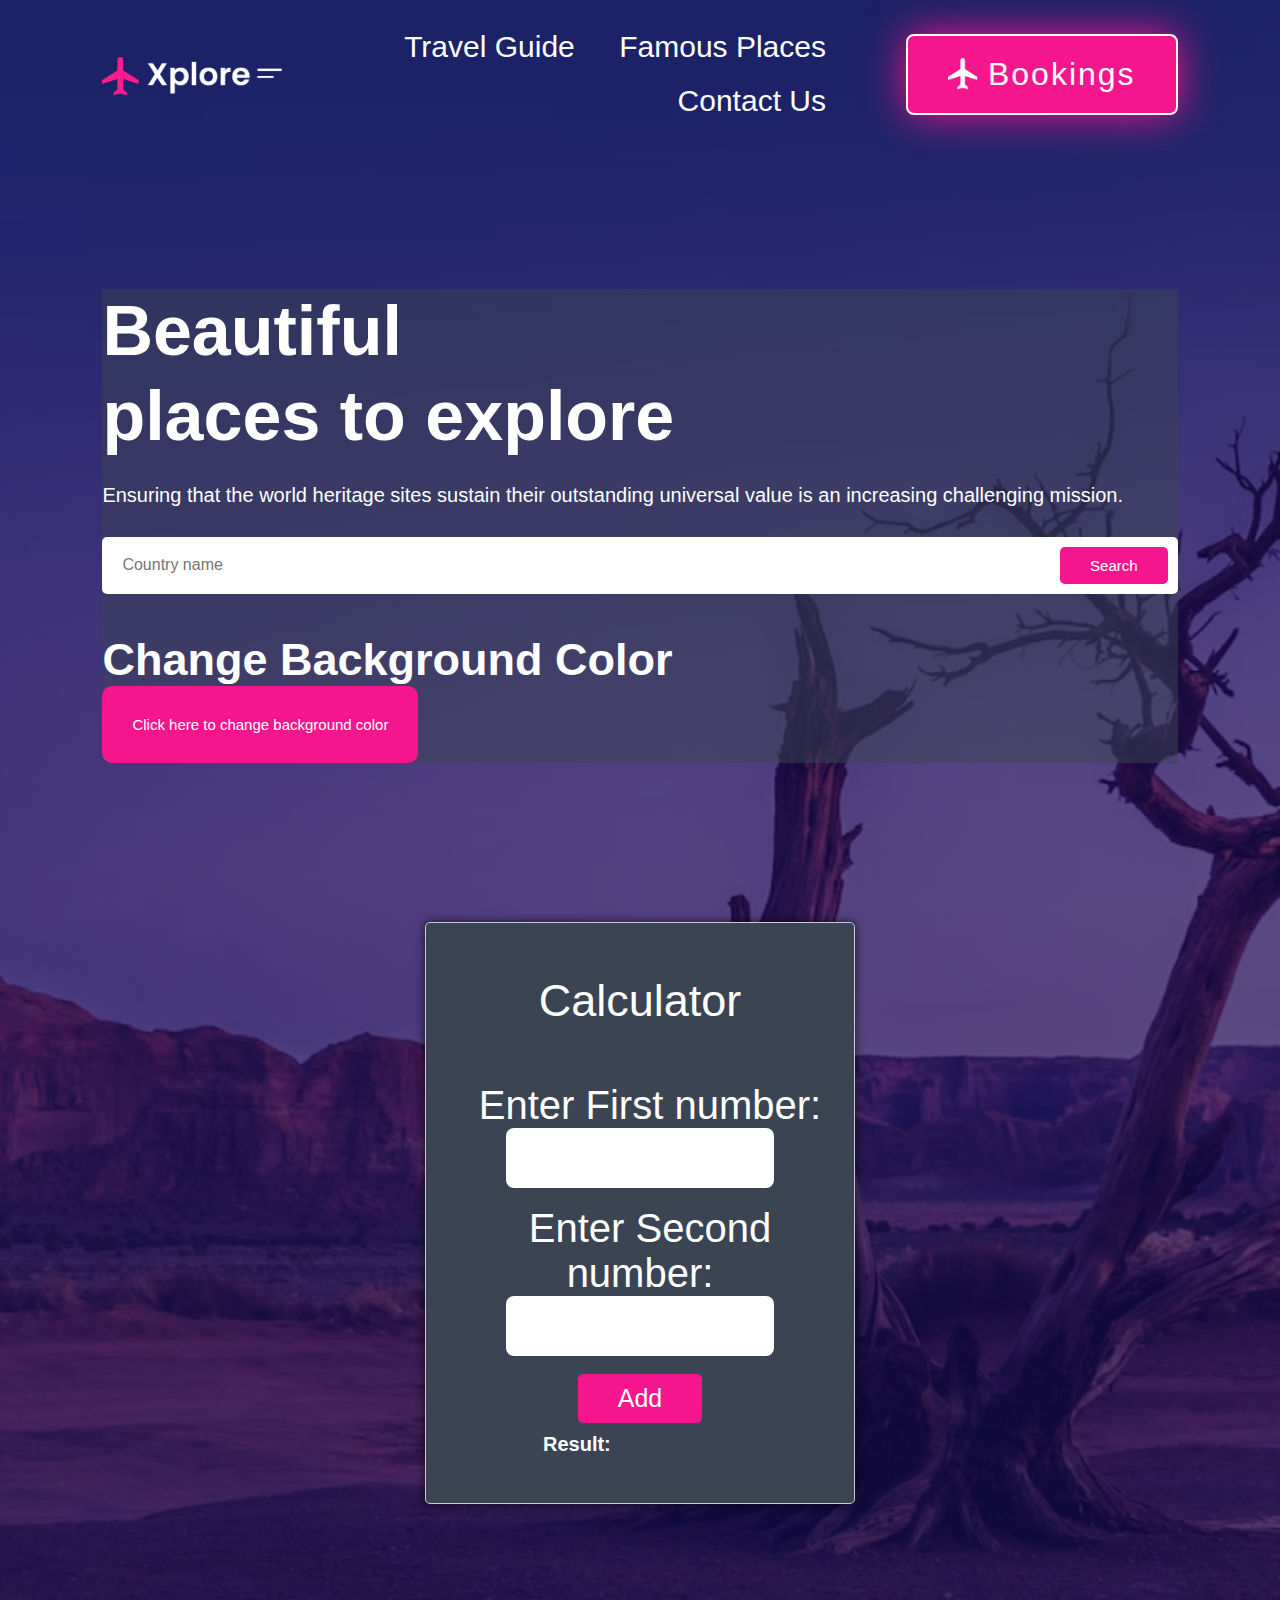
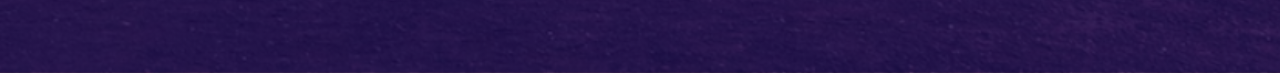
<file: Level1task2/index.html>
<!DOCTYPE html>
<html lang="en">
<head>
    <meta charset="UTF-8">
    <meta http-equiv="X-UA-Compatible" content="IE=edge">
    <meta name="viewport" content="width=device-width, initial-scale=1.0, user-scalable=no">
    <title>Level 1 Task 2</title>
    <link rel="stylesheet" href="https://cdnjs.cloudflare.com/ajax/libs/font-awesome/5.15.3/css/all.min.css"/>
      <script src="https://code.jquery.com/jquery-3.4.1.js"></script>
    <link rel="stylesheet" href="style.css">
    

</head>
<body>
    <div class="container">
        <nav>
            <img src="images/logo.png" class="logo">
            <ul>
                <li><a href="#">Travel Guide</a></li>
                <li><a href="#">Famous Places</a></li>
                <li><a href="#">Contact Us</a></li>
            </ul>
            <button class="btn"><img src="images/icon.png" >Bookings</button>
        </nav>
        <div class="content">
            <h1>Beautiful <br>places to explore</h1>
            <P>Ensuring that the world heritage sites sustain their
                outstanding universal value is an increasing challenging mission.</P>
                <form>
                    <input  type="text" placeholder="Country name">
                    <button  class="btn1">Search</button>
                </form>

                <h2>Change Background Color</h2>
                <button id="colorChangeButton">Click here to change background color</button>
                
        </div>


    <div class="container1">
        <div class="calculator">
            <h1>Calculator</h1>
        
            <label for="num1">Enter First number:</label>
            <input type="text" id="num1">
            <br>
        
            <label for="num2">Enter Second number:</label>
            <input type="text" id="num2"><br>
        
            <button onclick="addNumbers()">Add</button>
        
            <p id="result">Result: </p>
            
        </div>  
    </div>

        
    </div>


    

    
 </body>
</html>


<script src="script.js"></script>
</body>
</html>
</file>
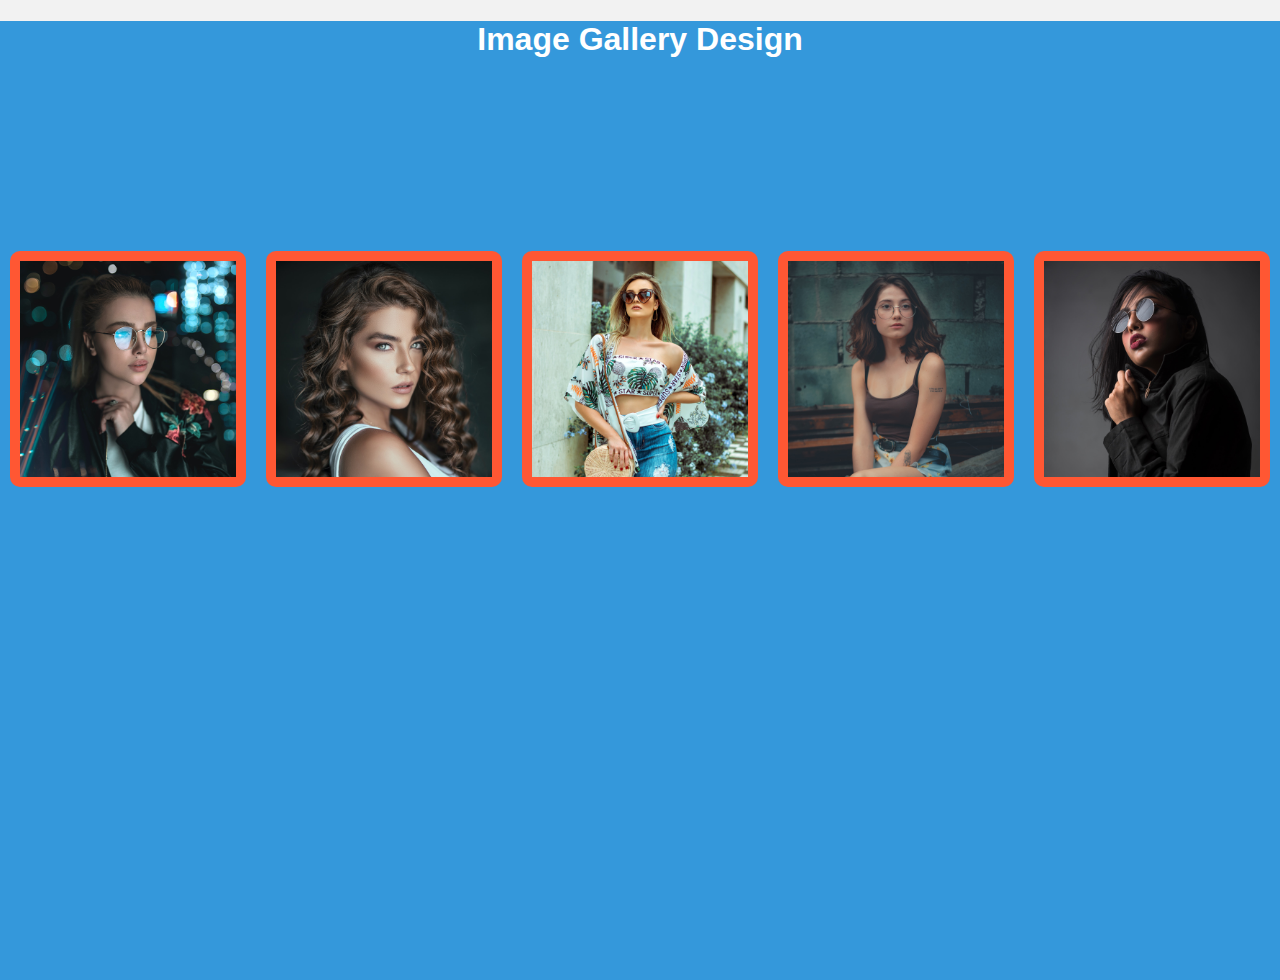
<file: Level3task1/index.html>
<!DOCTYPE html>
<html lang="en">
<head>
    <meta charset="UTF-8">
    <meta name="viewport" content="width=device-width, initial-scale=1.0">
    <title>Image Gallery with Slideshow</title>
    <link rel="stylesheet" href="style.css">
</head>
<body>

<div class="content">
    <h1>Image Gallery Design </h1>
    <div class="image-gallery">
        
        <div class="thumbnails">
            <div class="thumbnail">
                <img src="images/1.jpg" alt="Image 1">
            </div>
            <div class="thumbnail">
                <img src="images/2.jpg" alt="Image 2">
            </div>
            <div class="thumbnail">
                <img src="images/3.jpg" alt="Image 3">
            </div>
            <div class="thumbnail">
                <img src="images/4.jpg" alt="Image 4">
            </div>
            <div class="thumbnail">
                <img src="images/5.jpg" alt="Image 5">
            </div>
        </div>
        <div class="slideshow">
            <img src="images/1.jpg" alt="Image 1">
            <img src="images/2.jpg" alt="Image 2">
            <img src="images/3.jpg" alt="Image 3">
            <img src="images/4.jpg" alt="Image 4">
            <img src="images/5.jpg" alt="Image 5">
        </div>
    </div>
</div>
    <script src="script.js"></script>
</body>
</html>
</file>
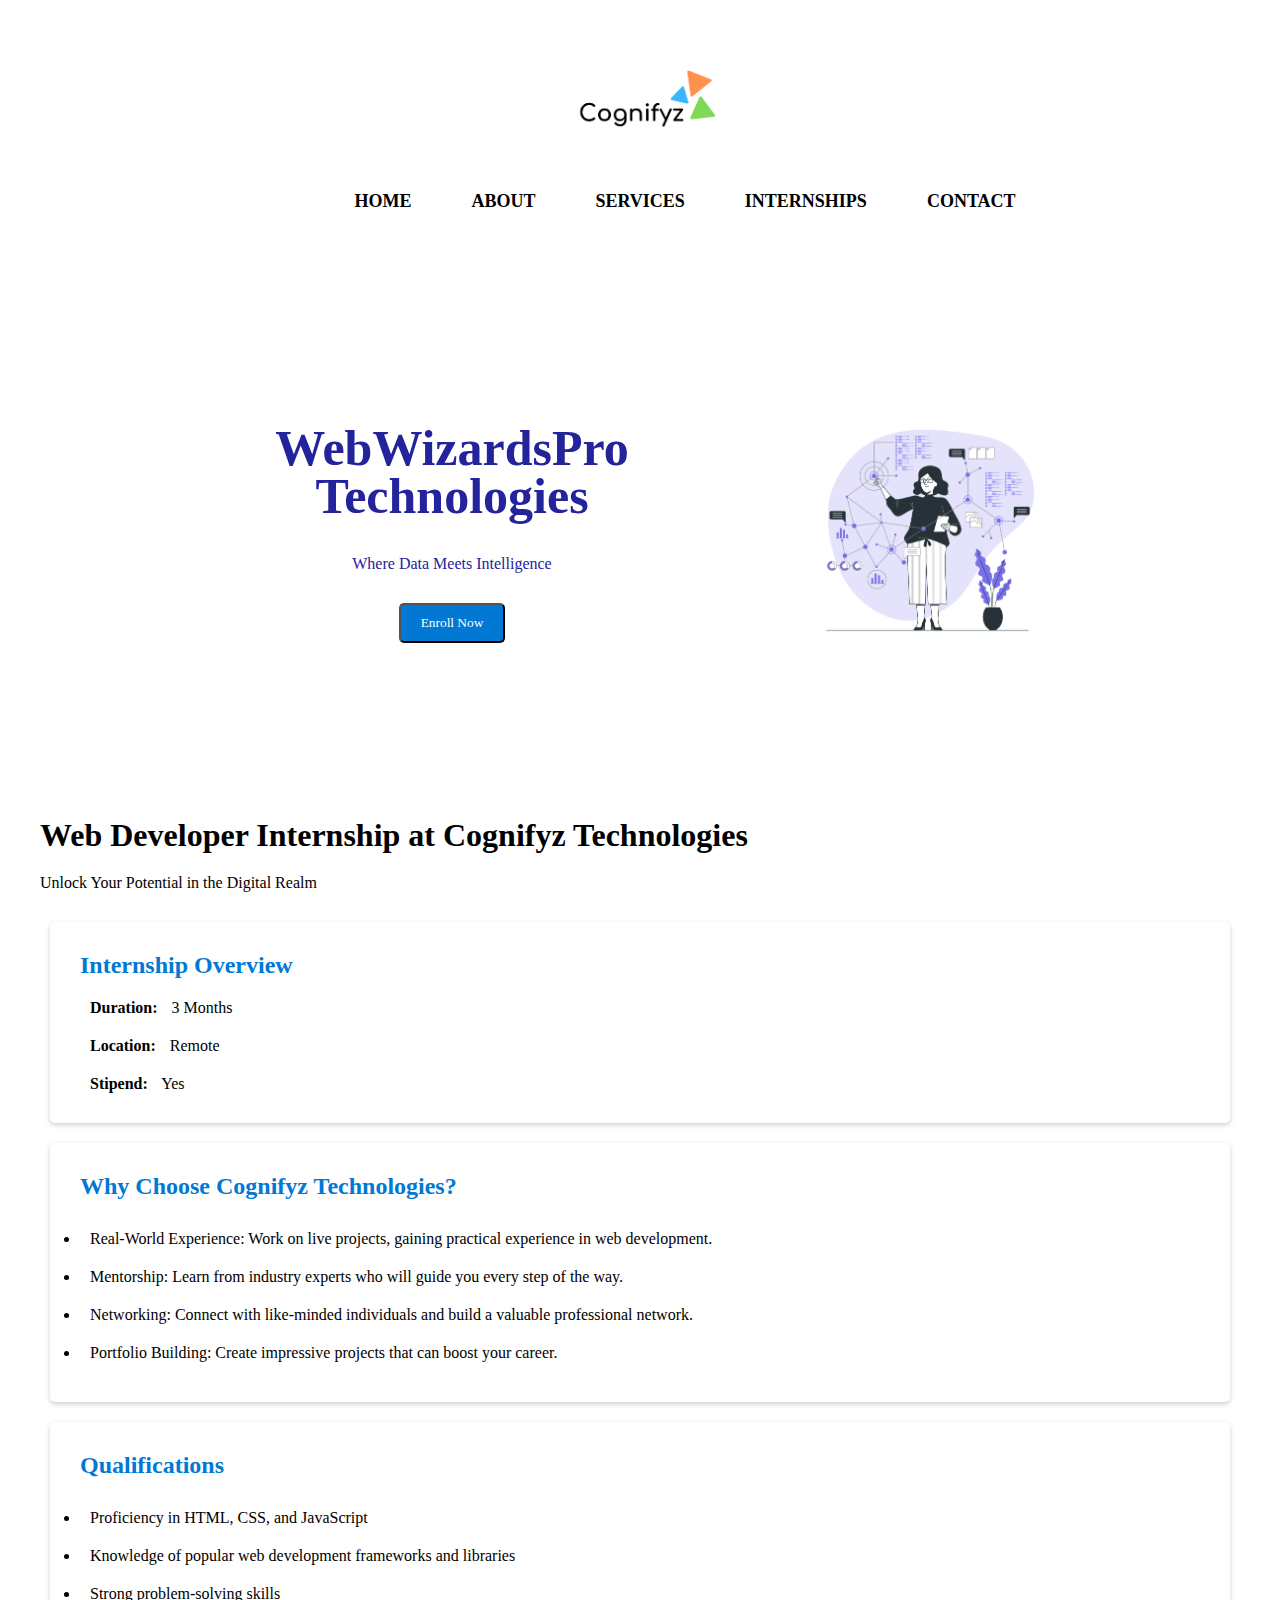
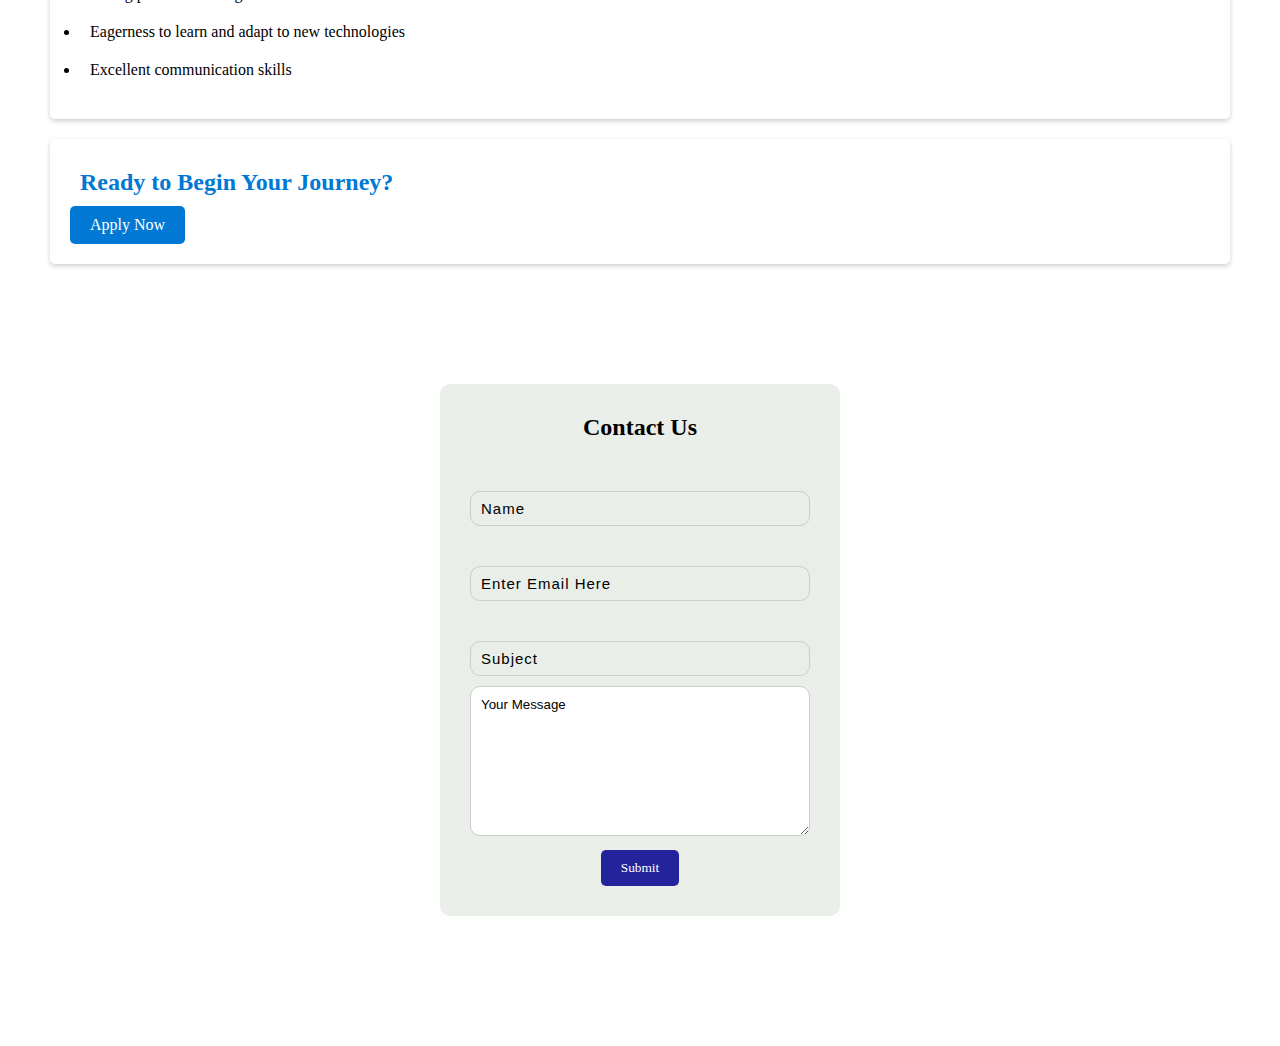
<file: Level3task2/index.html>
<!DOCTYPE html>
<html lang="en">
<head>
    <meta charset="UTF-8">
    <meta http-equiv="X-UA-Compatible" content="IE=edge">
    <meta name="viewport" content="width=device-width, initial-scale=1.0, user-scalable=no">
    <title>Level 1 Task 1</title>
    <link rel="stylesheet" href="style.css">
    

</head>
<body>
<div class="content">
    <header class="header">
        <div class="logo">
            <img src="images/cogni-logo.png">
        </div>

        <nav class="navbar">
            <a class="active" href="#">HOME</a>
            <a href="#about">ABOUT</a>
            <a href="#">SERVICES</a>
            <a href="#">INTERNSHIPS</a>
            <a href="#">CONTACT</a>
        </nav>
        <section class="main">
        
            <div class="main-text">
                <h1>WebWizardsPro Technologies</h1>
                <p>Where Data Meets Intelligence</p>
                <button class="btn">Enroll Now</button>
            </div>
            <div class="main-image">
                <img src="images/mainimage.png">
            </div>
    </section>
    </header>

   <h1>Web Developer Internship at Cognifyz Technologies</h1>
    <p>Unlock Your Potential in the Digital Realm</p>
</header>
<section class="intro">
    <h2>Internship Overview</h2>
    <p><strong>Duration:</strong> 3 Months</p>
    <p><strong>Location:</strong> Remote</p>
    <p><strong>Stipend:</strong> Yes</p>
</section>
<section class="highlights">
    <h2>Why Choose Cognifyz Technologies?</h2>
    <ul>
        <li>Real-World Experience: Work on live projects, gaining practical experience in web development.</li>
        <li>Mentorship: Learn from industry experts who will guide you every step of the way.</li>
        <li>Networking: Connect with like-minded individuals and build a valuable professional network.</li>
        <li>Portfolio Building: Create impressive projects that can boost your career.</li>
    </ul>
</section>
<section class="qualifications">
    <h2>Qualifications</h2>
    <ul>
        <li>Proficiency in HTML, CSS, and JavaScript</li>
        <li>Knowledge of popular web development frameworks and libraries</li>
        <li>Strong problem-solving skills</li>
        <li>Eagerness to learn and adapt to new technologies</li>
        <li>Excellent communication skills</li>
    </ul>
</section>
<section class="cta">
    <h2>Ready to Begin Your Journey?</h2>
    <a href="#" class="cta-button">Apply Now</a>
</section>


    <div class="form-container">
        <div class="form">
            <h2>Contact Us</h2>
            <form action="submit_form.php" method="post">
                <input type="text" name="name" placeholder="Name">
                <input type="email" name="email" placeholder="Enter Email Here">
                <input type="text" name="subject" placeholder="Subject">
                <textarea name="message" placeholder="Your Message"></textarea>
                <button type="submit">Submit</button>
            </form>
        </div>
    </div>


</div>

</body>
</html>
</file>
<file: Level1task2/style.css>
*{
    margin: 0;
    padding: 0;
    box-sizing: border-box;
    font-family: Arial, Helvetica, sans-serif;
}

.container{
    width: 100%;
    min-height: 100vh;
    background-image: linear-gradient(rgba(9,0,77,0.65),
    rgba(9,0,77,0.65)),url(images/background.png);
    background-size: cover;
    background-position: center;
    padding: 10px 8%;
}

nav{
    width: 100%;
    display: flex;
    align-items: center;
    justify-content: space-between;
    padding: 10px 0;
}

.logo{
    width: 180px;
    cursor: pointer;
}

nav ul{
    list-style: none;
    width: 100%;
    text-align: right;
    padding-right: 60px;
}

nav ul li{
    display: inline-block;
    margin:10px 20px ;
}

nav ul li a{
    color: #fff;
    text-decoration: none;
    font-size: 30px;
}

.btn{
    padding: 20px 40px;
    background: #f5168d;
    border: 2px solid #fff;
    outline: none;
    border-radius: 8px;
    box-shadow: 0 0 40px #f5168d;
    font-size: 32px;
    color: #fff;
    letter-spacing: 2px;
    cursor: pointer;
    display: flex;
    align-items: center;
}
.btn img{
    width: 30px;
    margin-right:10px;
}

.content{
    margin-top: 14%;
    color: #fff;
    max-width: 100%;
    background-color:rgba(58,68,82,0.5);
}

.content h1{
    font-size: 70px;
    font-weight: 600;
    line-height: 85px;
    margin-bottom: 25px;
}

.content p{
    font-size: 20px;
}
.content form{
    display: flex;
    align-items: center;
    background:#fff;
    border-radius: 5px;
    padding: 10px;
    margin-top: 30px;
}

.content form input{
    border: 0;
    outline: 0;
    width:100%;
    font-size: 16px;
    padding-left: 10px;
}

.content form .btn1{
    font-size: 15px;
    padding: 10px 30px;
    display: flex;
    align-items: center;
    background: #f5168d;
    border: 0;
    outline: 0;
    border-radius: 5px;
    color: #fff;
    font-weight: 500;
    cursor: pointer;
}

.content h2{
    font-size: 45px;
    margin-top: 40px;
}

.content #colorChangeButton{
    display: inline-block;
    font-size: 15px;
    padding: 30px 30px;
    display: flex;
    align-items: center;
    background: #f5168d;
    border: 0;
    outline: 0;
    border-radius: 10px;
    color: #fff;
    font-weight: 500;
    cursor: pointer;
}


.container1{
    width: 100%;
    background-size: cover;
    background-position: center;
    padding: 40px 30%;
    height: 100vh;
    display: flex;
    align-items: center;
    justify-content: center;
    
}    
    

.calculator{
    background:#3a4452;
    padding: 20px;
    border-radius: 10px;
    text-align: center;
    border: 1px solid #ccc;
    border-radius: 5px;
    box-shadow: 0 0 10px rgba(0, 0, 0, 0.7);
}
.container1 h1{
    font-size: 45px;
    font-weight: 500;
    line-height: 35px;
    margin-bottom: 25px;
    padding: 40px 30px;
    color:#fff;
   
}

.calculator label{
    font-size: 40px;
    color:#fff;
    padding-left: 20px;
    
}


.calculator input{
    height: 60px;
    font-size: 20px;
    font-weight: 600;
    text-align: center;
    border: none;
    outline: none;
    border-radius: 8px ;
    margin: auto;
    display: block;
    display: grid;
}

.calculator button{
    font-size: 25px;
    padding: 10px 40px;
    display: flex;
    align-items: center;
    background: #f5168d;
    border: 0;
    outline: 0;
    border-radius: 5px;
    color: #fff;
    font-weight: 500;
    cursor: pointer;
    margin: auto;
    display: block;

}


.calculator p{
    margin: auto;
    display: flex;
    color:#fff;
    padding: 10px 25%;
    height: 60px;
    font-size: 20px;
    font-weight: 600;

}
</file>
<file: Level3task1/style.css>
/* Basic styling for the image gallery */
body {
    font-family: Arial, sans-serif;
    margin: 0;
    padding: 0;
    background-color: #f2f2f2;
}
.content{
    background-color: #3498DB;
}

.image-gallery {
    display: grid;
    justify-content: center;
    align-items: center;
    height: 100vh;
}

h1{
    text-align: center;
    color: #fff;
}
.thumbnails {
    display: flex;
}

.thumbnail {
    cursor: pointer;
    transition: transform 0.2s;
    padding: 10px;
    border-radius: 10px;
    margin: 10px;
    background-color: #FF5733;
}

.thumbnail img {
    max-width: 100%;
    max-height: 100%;
    display: grid;
}

.slideshow {
    text-align: center;
    display: flex;
    justify-content: center;
    align-items: center;
    width: 100%;
    background-color: #3498DB;
}

.slideshow img {
    max-width: 100%;
    max-height: 100%;
    display: none;
}

/* Styling for the active slide */
.slideshow img.active {
    display: block;
}

/* Custom CSS for the slideshow transitions */
.slideshow img {
    animation: fade 3s infinite;
}

@keyframes fade {
    0% { opacity: 0; }
    25% { opacity: 1; }
    75% { opacity: 1; }
    100% { opacity: 0; }
}
</file>
<file: Level3task2/style.css>
*{
    margin: 0;
    padding: 10px;
    box-sizing: border-box;
    font-family: Georgia, 'Times New Roman', Times, serif;
}


.content{
    min-height: 100vh;
    background: #fff;
    background-size: cover;
}

header {
    color: #fff;
    text-align: center;
    padding: 20px;
}


.intro, .highlights, .qualifications, .cta, footer {
    background-color: #fff;
    padding: 20px;
    margin: 20px;
    border-radius: 5px;
    box-shadow: 0 2px 5px rgba(0, 0, 0, 0.2);
}

.intro h2, .highlights h2, .qualifications h2, .cta h2, footer h2 {
    color: #0078d4;
}

.cta-button {
    display: inline-block;
    padding: 10px 20px;
    background-color: #0078d4;
    color: #fff;
    text-decoration: none;
    border-radius: 5px;
}

.cta-button:hover {
    background-color: #005a9e;
}


.logo img{
    width: 200px;
   text-align: center;
}

.navbar{
    display: flex;
    list-style: none;
    justify-content: center;
    margin: 20px;
    padding-left: 100px;
}

.navbar a{
    font-size: 18px;
    color: #000;
    font-weight: 700;
    text-decoration: none;
    margin: 0 20px;
    transition: 0.4s;
}

.navbar a:hover{
    text-decoration: underline;
}

.main{
    display: flex;
    justify-content: space-between;
    padding: 120px;
    align-items: center;
    margin-top: 40px;
}

.main-text{
    color: #23239c;
    line-height: 3rem;
}

.main-text h1{
    font-size: 50px;
}

.main-image{
    max-width: 40%;
}

.main-image img{
    max-width: 100%;
    border: 5px solid #fff;
    border-radius: 10px;
}
.btn{
    display: inline-block;
    padding: 10px 20px;
    background-color: #0078d4;
    color: #fff;
    text-decoration: none;
    border-radius: 5px;
}

.about{
    text-align: center;
    padding: 0 30px;
    margin: 0 100px;
    color: #000;
    line-height: 2 rem;
}

.about h2{
    font-size: 40px;
    font-weight: 900;
}

.about-button{
    background-color: #23239c;
    color: #fff;
    padding: 10px 20px;
    border-radius: 8px;
    cursor: pointer;
    margin: 0 30px;
}


.form-container{
   text-align: center;
    padding: 100px 0;
}

.form {
    max-width: 400px;
    margin: 0 auto;
    background: rgb(233, 238, 232);
    border-radius: 10px;
    padding: 20px;
}

.form input{
    width: 240px;
    height: 35px;
    background: transparent;
    border-bottom: 1px solid #ff7200;
    border-top: none;
    border-right: none;
    border-left: none;
    color: #fff;
    font-size: 15px;
    letter-spacing: 1px;
    margin-top: 30px;
    font-family: sans-serif;
}

.form input[type="text"],
.form input[type="email"],
.form input[type="subject"],

.form textarea{
    width: 100%;
    padding: 10px;
    margin-bottom: 10px;
    border: 1px solid #ccc;
    border-radius: 10px;
}

.form textarea{
    height: 150px;
}

::placeholder{
    color: #000;
    font-family: Arial;
}

.form button{
    background: #23239c;
    color: #fff;
    padding: 10px 20px;
    border: none;
    border-radius: 5px;
    cursor: pointer;
}
</file>
